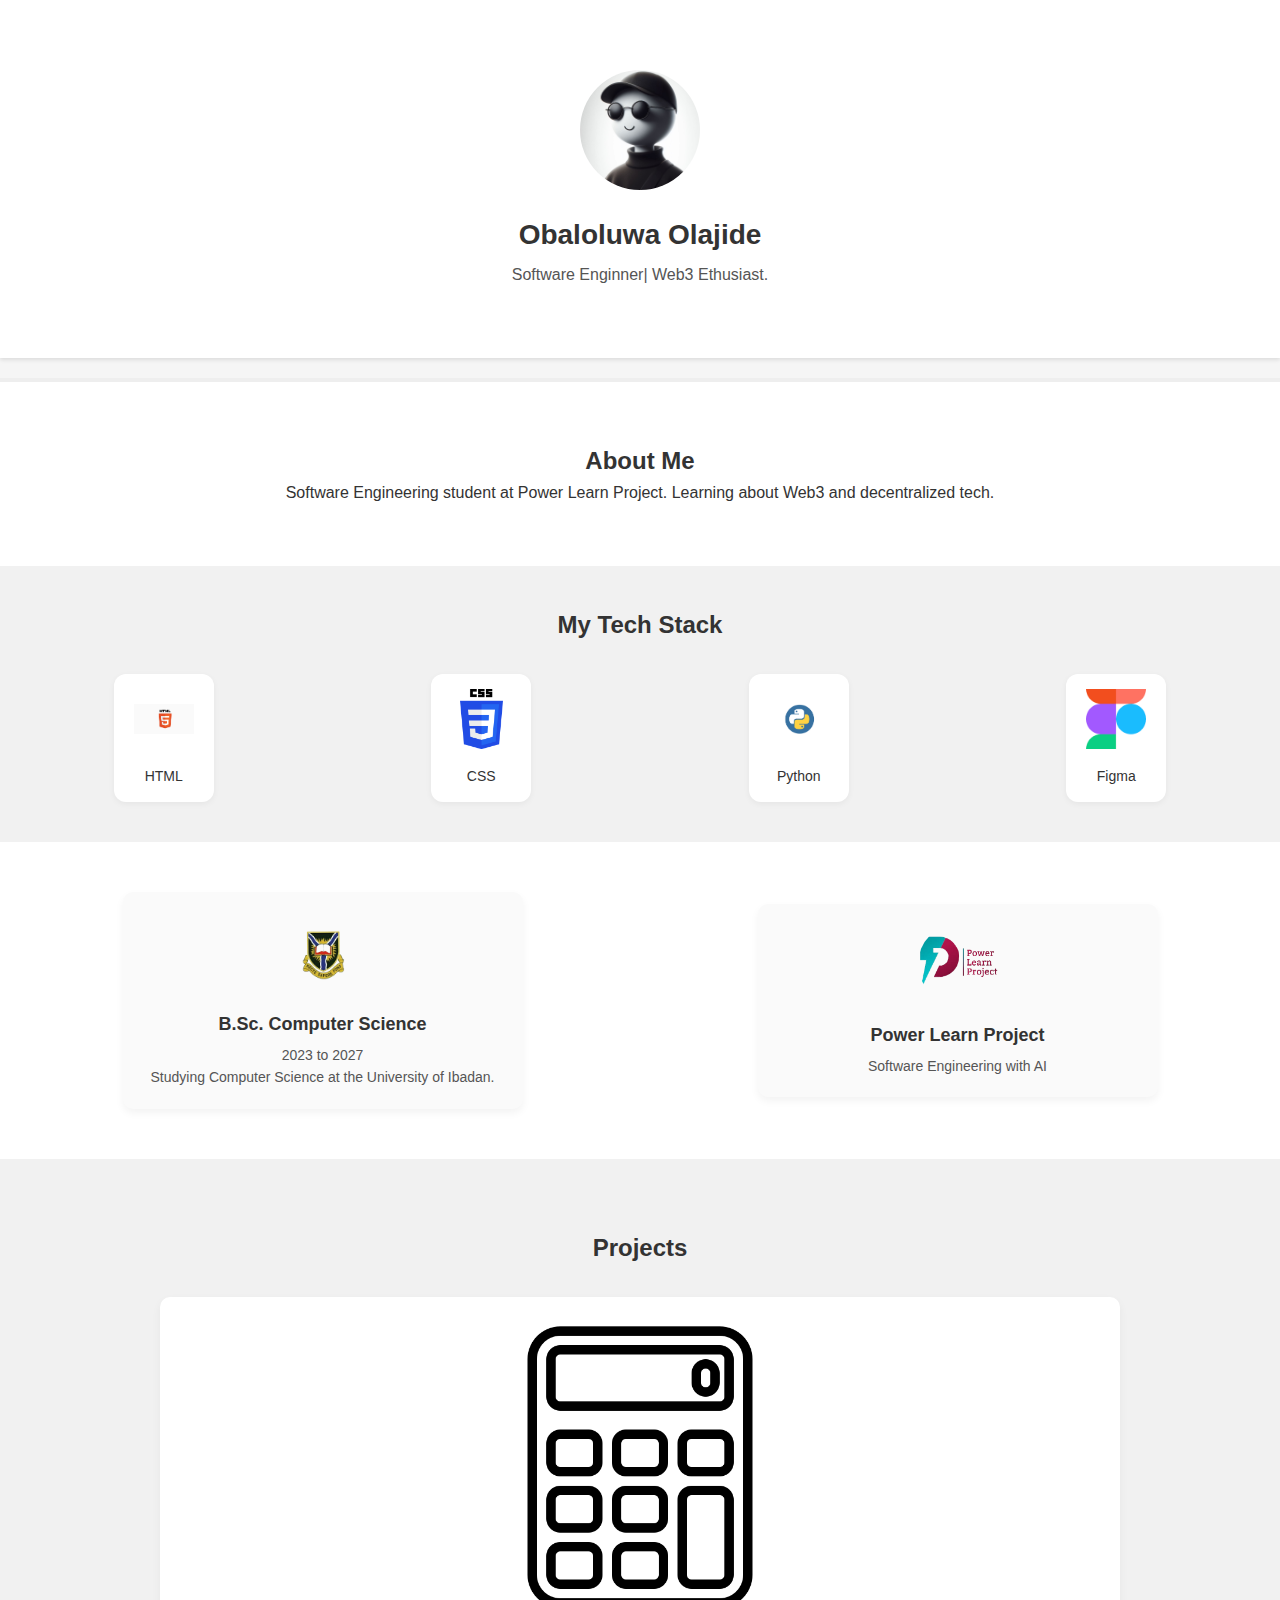
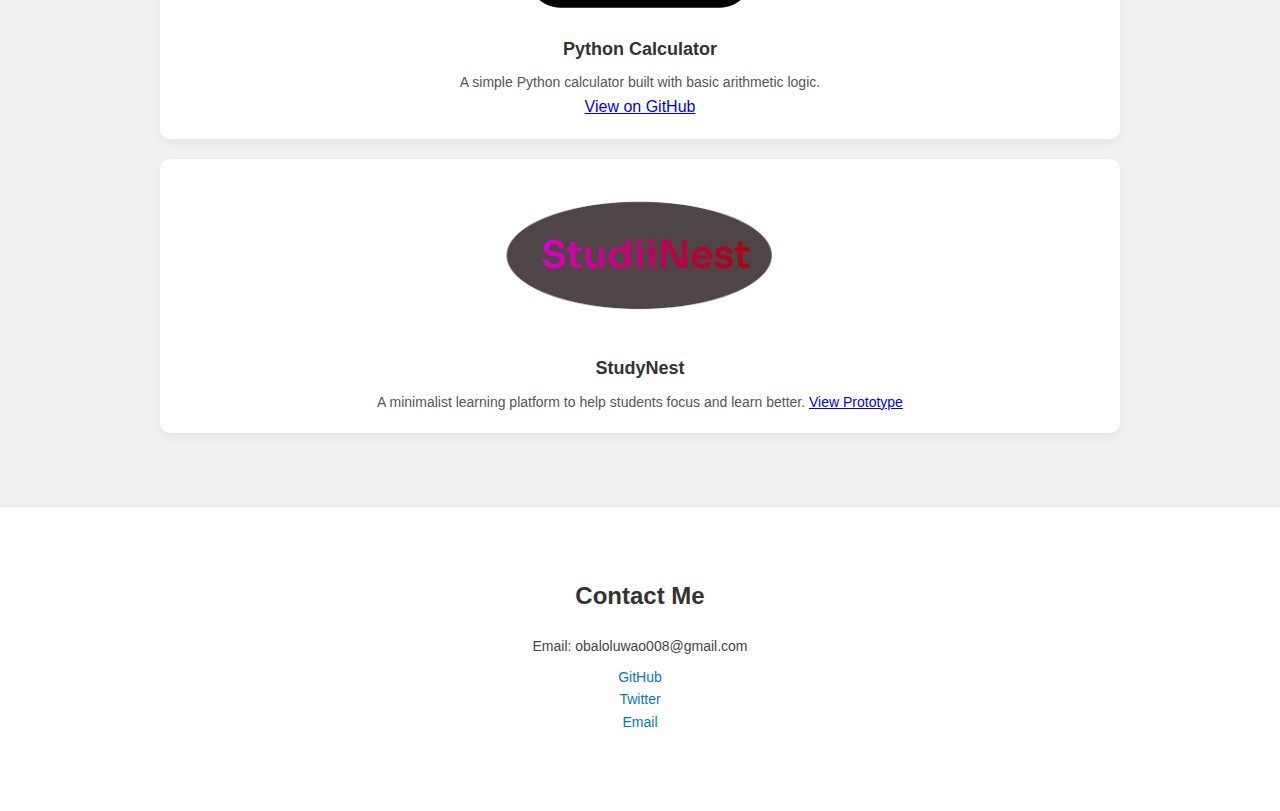
<file: index.html>
<!DOCTYPE html>
<html lang="en">
  <head>
    <meta charset="UTF-8" />
    <meta name="viewport" content="width=device-width, initial-scale=1.0"/>
    <title>Obaloluwa Olajide | Portfolio</title>
    <link rel="stylesheet" href="style.css" />
  </head>
  <body>
    <header>
      <div class="container">
        <img src="images/image_profile.jpeg" alt="Profile" class="profile-img" />
        <h1>Obaloluwa Olajide</h1>
        <p>Software Enginner| Web3 Ethusiast.</p>
      </div>
    </header>

    <section class="bio">
      <div class="container">
        <h2>About Me</h2>
        <p>Software Engineering student at Power Learn Project. Learning about Web3 and decentralized tech.     
        </p>
      </div>
    </section>

    <section id="stack" class="stack">
      <h2>My Tech Stack</h2>
      <div class="stack-icons">
        <div class="stack-item">
          <img src="images/html.png" alt="HTML" />
          <p>HTML</p>
        </div>
        <div class="stack-item">
          <img src="images/CSS.png" alt="CSS" />
          <p>CSS</p>
        </div>
        <div class="stack-item">
          <img src="images/python.png" alt="Python" />
          <p>Python</p>
        </div>
        <div class="stack-item">
          <img src="images/figma.png" alt="Figma" />
          <p>Figma</p>
        </div>
      </div>
    </section>

    <section class="Experience">
    <div class="container">
        <img src="images/ui_logo_png.png" alt="University of Ibadan" />
        <h3>B.Sc. Computer Science</h3>
        <p>2023 to 2027<br>
        Studying Computer Science at the University of Ibadan.
        </p>
    </div>

     <div class="container">
     <img src="images/plp-png.png" alt="Power Learn Project" />
         <h3>Power Learn Project</h3>
        <p>Software Engineering with AI</p>
    </div>
    </section>


  <section class="projects">
      <div class="container">
        <h2>Projects</h2>

        <div class="project">
          <img src="images/calculator.png" alt="Python Calculator" />
          <h3>Python Calculator</h3>
          <p>A simple Python calculator built with basic arithmetic logic.</p>
          <a href="https://github.com/ArcTyXiaN/simple_calculator" target="_blank">View on GitHub</a>
        </div>

        <div class="project">
          <img src="images/studynest.png" alt="StudyNest" />
          <h3>StudyNest</h3>
          <p>A minimalist learning platform to help students focus and learn better.
           <a href="https://www.figma.com/proto/LdFwD8129wLFh4jJARC5WG/StudyNest?node-id=68-16&t=eWVYPj31lA1sfCE2-6&starting-point-node-id=68%3A16"
           target="_blank">View Prototype</a>
        </p>
        </div>
      </div>
    </section>

    <section class="contact">
      <div class="container">
        <h2>Contact Me</h2>
        <p>Email: obaloluwao008@gmail.com</p>
        <p>
            <a href="https://github.com/ArcTyXiaN" target="_blank">GitHub</a><br />
            <a href="https://x.com/ArcTyXiaN" target="_blank">Twitter</a><br/>
            <a href="obaloluwao008@gmail.com" target="_blank">Email</a>
        </p>
      </div>
    </section>
  </body>
</html>
</file>
<file: style.css>
/* === GLOBAL STYLES === */
* {
  margin: 0;
  padding: 0;
  box-sizing: border-box;
}

body {
  font-family: 'Segoe UI', Tahoma, Geneva, Verdana, sans-serif;
  background-color: #f5f5f5;
  color: #333;
  line-height: 1.6;
}

/* === UNIVERSAL CONTAINER === */
.container {
  width: 90%;
  max-width: 1000px;
  margin: 0 auto;
  padding: 20px;
}

/* === HEADER === */
header {
  background-color: #fff;
  text-align: center;
  padding: 50px 20px;
  box-shadow: 0 2px 4px rgba(0, 0, 0, 0.1);
}

.profile-img {
  width: 120px;
  height: 120px;
  object-fit: cover;
  border-radius: 50%;
  margin-bottom: 15px;
}

header h1 {
  font-size: 28px;
  margin-bottom: 5px;
}

header p {
  font-size: 16px;
  color: #555;
}

/* === BIO SECTION === */
.bio {
  background-color: #fff;
  text-align: center;
  padding: 40px 0;
  margin-top: 20px;
  border-top: 4px solid #eee;
}

/* === STACK SECTION === */
.stack {
  background-color: #f1f1f1;
  text-align: center;
  padding: 40px 20px;
}

.stack h2 {
  font-size: 24px;
  margin-bottom: 30px;
}

.stack-icons {
  display: flex;
  justify-content: center;
  flex-wrap: wrap;
  gap: 30px;
}
.stack-item {
  text-align: center;
  background-color: #fff;
  padding: 15px;
  border-radius: 12px;
  box-shadow: 0 2px 6px rgba(0, 0, 0, 0.05);
  width: 100px;
}
.stack-item img {
  width: 60px;
  height: 60px;
  object-fit: contain;
  margin-bottom: 8px;
}

.stack-item p {
  font-size: 14px;
  color: #333;
}

/* === EXPERIENCE SECTION === */
.Experience {
  background-color: #fff;
  padding: 50px 20px;
  display: flex;
  flex-direction: column;
  align-items: center;
  gap: 30px;
}

.Experience .container {
  background-color: #fafafa;
  padding: 20px;
  text-align: center;
  border-radius: 10px;
  box-shadow: 0 4px 8px rgba(0, 0, 0, 0.05);
  max-width: 400px;
}

.Experience img {
  width: 80px;
  height: 80px;
  object-fit: contain;
  border-radius: 50%;
  margin-bottom: 10px;
}

.Experience h3 {
  font-size: 18px;
  margin-bottom: 5px;
}

.Experience p {
  font-size: 14px;
  color: #555;
}

/* === PROJECTS SECTION === */
.projects {
  background-color: #f1f1f1;
  padding: 50px 20px;
  text-align: center;
}

.projects h2 {
  font-size: 24px;
  margin-bottom: 30px;
}

.project {
  background-color: #fff;
  padding: 20px;
  margin-top: 20px;
  border-radius: 10px;
  box-shadow: 0 4px 10px rgba(0, 0, 0, 0.05);
}

.project img {
  width: 100%;
  max-width: 300px;
  margin-bottom: 10px;
  border-radius: 10px;
}

.project h3 {
  font-size: 18px;
  margin-bottom: 8px;
}

.project p {
  font-size: 14px;
  color: #555;
}

/* === CONTACT SECTION === */
.contact {
  background-color: #fff;
  padding: 50px 20px;
  text-align: center;
  border-top: 4px solid #eee;
}

.contact h2 {
  font-size: 24px;
  margin-bottom: 20px;
}

.contact p {
  font-size: 14px;
  color: #444;
  margin: 8px 0;
}

.contact a {
  color: #0077cc;
  text-decoration: none;
}

.contact a:hover {
  text-decoration: underline;
}

/* === RESPONSIVE DESIGN === */
@media (min-width: 768px) {
  .Experience {
    flex-direction: row;
    justify-content: center;
    flex-wrap: wrap;
  }

  .stack-icons {
    justify-content: space-around;
  }
}
</file>
